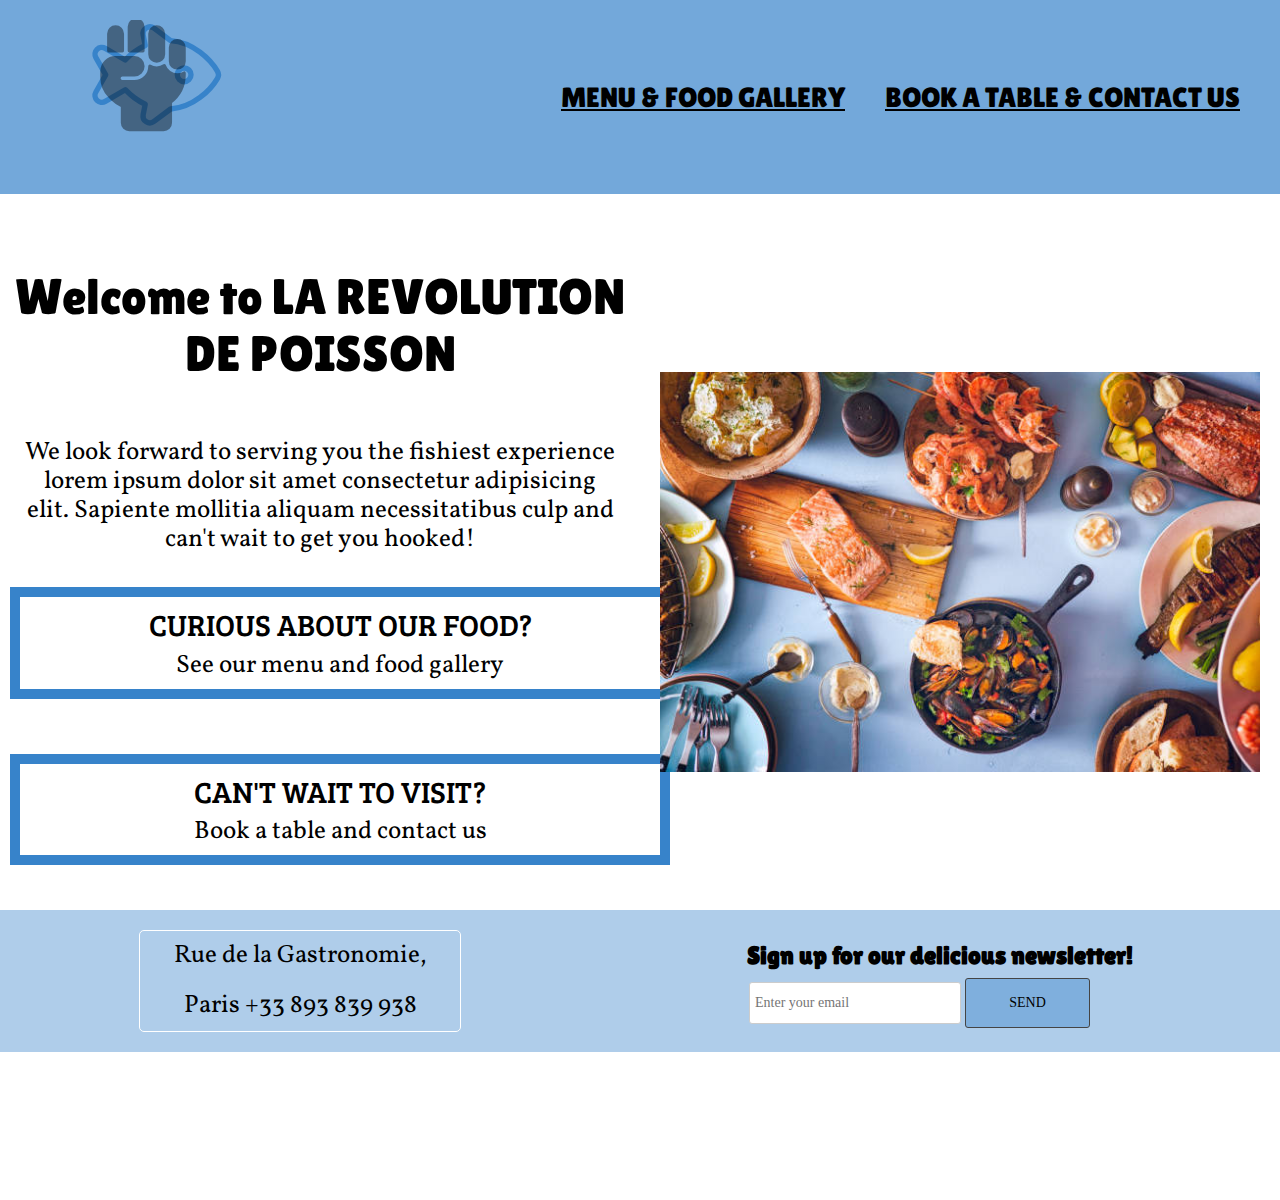
<file: index.html>
<!DOCTYPE html>
<html lang="en">
<head>
    <meta charset="UTF-8">
    <meta name="viewport" content="width=device-width, initial-scale=1.0">
    <link rel="stylesheet" href="styles/normalize.css">
    <link rel="preconnect" href="https://fonts.googleapis.com">
    <link rel="preconnect" href="https://fonts.gstatic.com" crossorigin>
    <link href="https://fonts.googleapis.com/css2?family=Bree+Serif&family=Lilita+One&family=Vollkorn&display=swap" rel="stylesheet">
    <link rel="stylesheet" href="/styles/index.css">
    <title>Restaurant</title>
</head>
<body>

    <header>       
        <a href="index.html">
            <svg class="header__logo">
                <use class="header__logo__fishhand" xlink:href="images/logo-fishhand.svg#logo-fishhand" alt="logo"></use>
            </svg>
        </a>
        <nav>
            <ul class="header__nav__list">
                <li><a class="header__nav__list__item" href="pages/menu.html">MENU & FOOD GALLERY</a></li>                   
                <li><a class="header__nav__list__item" href="pages/contact.html">BOOK A TABLE & CONTACT US</a></li>
            </ul>
        </nav>            
    </header>

    <main>
    
        <div class="landing__presentation">
            <h1>Welcome to LA REVOLUTION DE POISSON</h1>
            <p class="landing__main__p">We look forward to serving you the fishiest experience lorem ipsum dolor sit amet consectetur adipisicing elit. 
                Sapiente mollitia aliquam necessitatibus culp and can't wait to get you hooked!</p>        
            <div class="landing__cards">
                <a class="landing__cards__card1__link" href="pages/menu.html">
                    <div class="landing__cards__card1">
                        <h2>CURIOUS ABOUT OUR FOOD?</h2>
                        <p>See our menu and food gallery</p>
                    </div>
                </a>
                
                <a class="landing__cards__card3__link" href="pages/contact.html">
                    <div class="landing__cards__card3">
                        <h2>CAN'T WAIT TO VISIT?</h2> 
                        <p>Book a table and contact us</p>
                    </div>
                </a>
            </div>
        </div>
        <div class="landing__img">
            <img class="img__landingpage" src="images/menu-4.png" alt="Dinner is served">
        </div>
    </main>

    <footer>
        <div class="footer__address-sec">
            <div class="footer__address-sec__text">
                <p>Rue de la Gastronomie, Paris
                +33 893 839 938
                </p>
            </div>
        </div>
        <div class="footer__news-form">
            <p class="footer__heading">Sign up for our delicious newsletter!</p>
            <form class="footer__newsletter-form" action="#" method="POST">
                <label class="footer__news-form__label--email"  for="email"></label>
                <input class="footer__news-form__input--email" type="email" id="email" name="email" placeholder="Enter your email" required>
                <button class="footer__news-form__btn--send" type="submit">SEND</button>
            </form>
        </div>
    </footer>

</body>
</html>
</file>
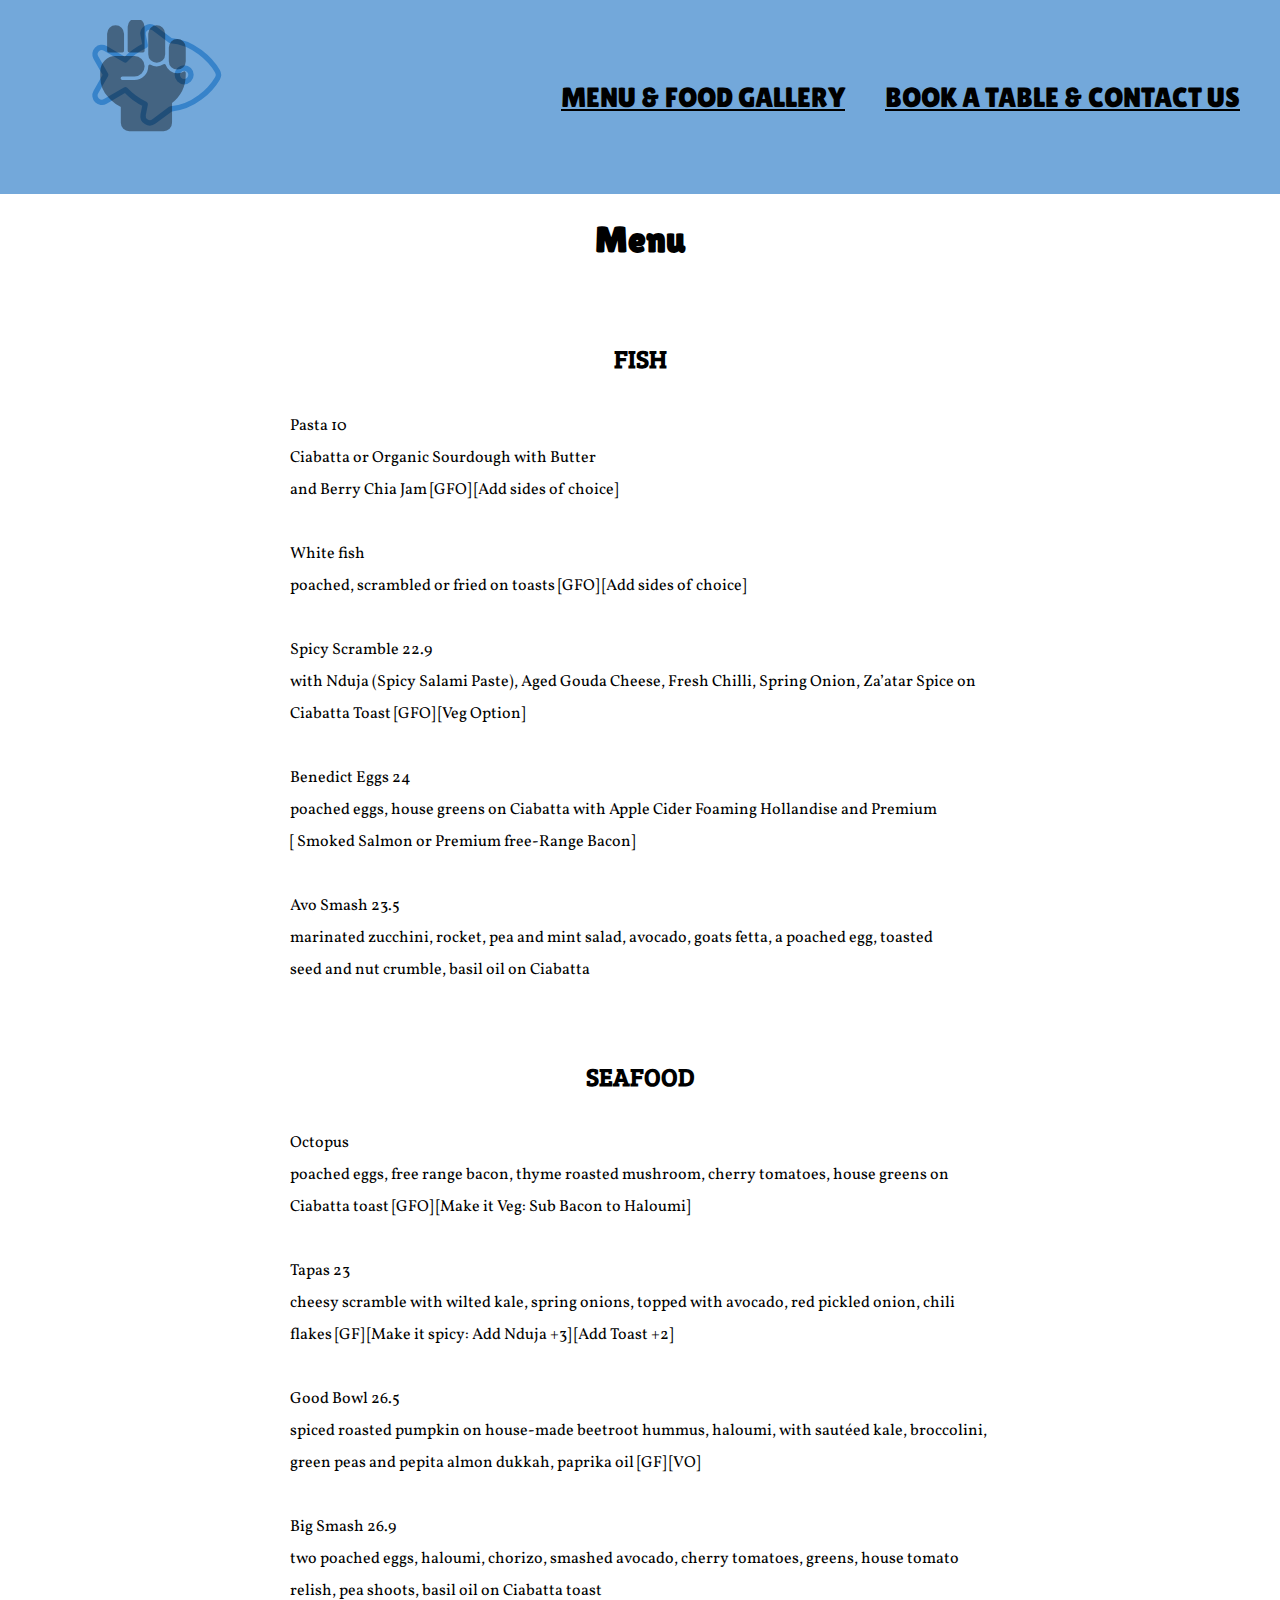
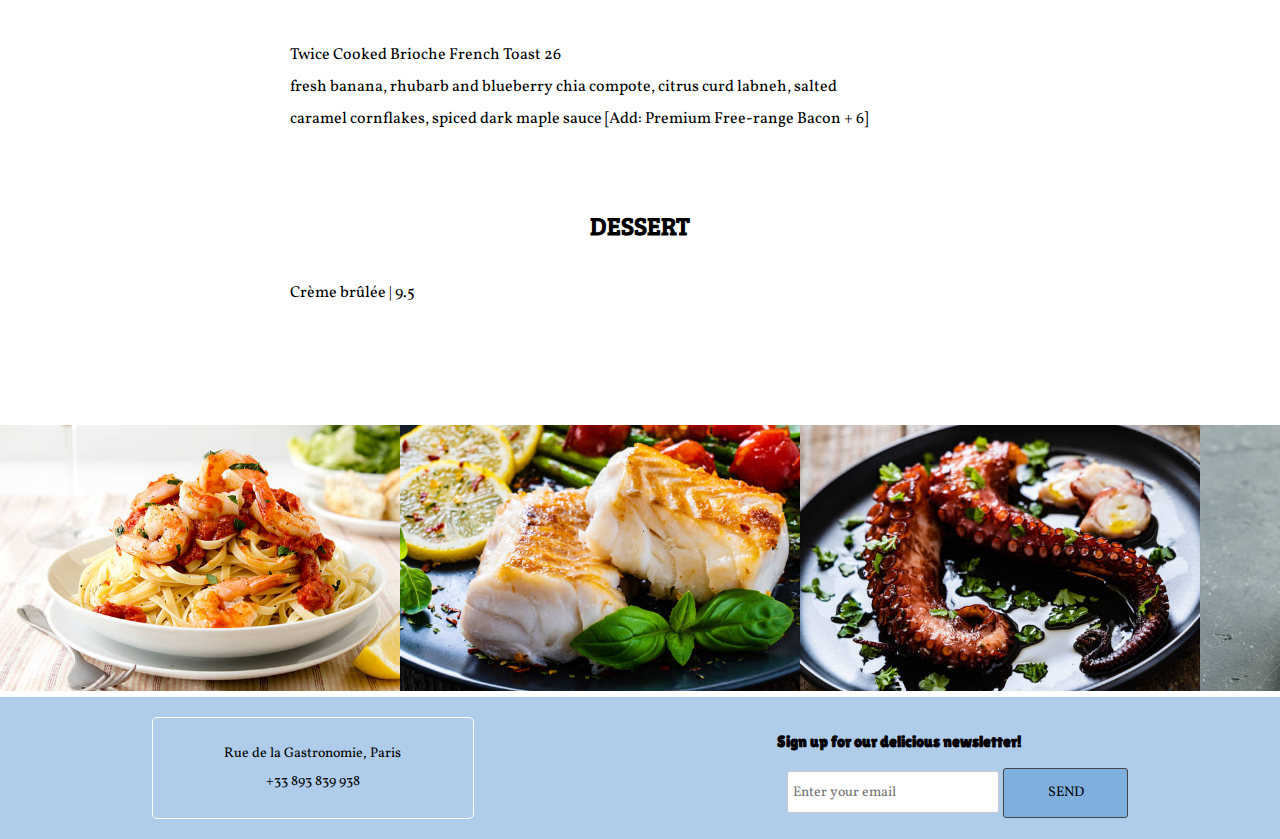
<file: pages/menu.html>
<!DOCTYPE html>
<html lang="en">
<head>
    <meta charset="UTF-8">
    <meta name="viewport" content="width=device-width, initial-scale=1.0">
    <link rel="stylesheet" href="/styles/normalize.css">
    <link rel="preconnect" href="https://fonts.googleapis.com">
    <link rel="preconnect" href="https://fonts.gstatic.com" crossorigin>
    <link href="https://fonts.googleapis.com/css2?family=Abril+Fatface&family=Noto+Sans&family=Roboto:wght@300&display=swap" rel="stylesheet">
    <link href="https://fonts.googleapis.com/css2?family=Bree+Serif&family=Lilita+One&family=Vollkorn&display=swap" rel="stylesheet">
    <link rel="stylesheet" href="/styles/menu.css">
    <title>Menu</title>
</head>
<body>
    <header> 
        <a href="../index.html">       
            <svg class="header__logo">
                <use class="header__logo__fishhand" xlink:href="/images/logo-fishhand.svg#logo-fishhand" alt="logo"></use>
            </svg>
        </a>
        <nav>
            <ul class="header__nav__list">
                <li><a class="header__nav__list__item" href="./menu.html">MENU & FOOD GALLERY</a></li>                   
                <li><a class="header__nav__list__item" href="./contact.html">BOOK A TABLE & CONTACT US</a></li>
            </ul>
        </nav>            
    </header>
    
    <main>

        <div class="menu">

            <div class="menu__heading">

                <h1>Menu</h1>

            </div>

            <div class="menu__heading__fish">

                <h2>FISH</h2>

            </div>

            <div class="menu__content__fish">

                <p>
                    Pasta 10 <br>
                    Ciabatta or Organic Sourdough with Butter <br>
                    and Berry Chia Jam [GFO] [Add sides of choice] <br>
                </p>

                <p>
                    White fish <br>
                    poached, scrambled or fried on toasts [GFO]
                    [Add sides of choice] <br>
                </p>

                <p>
                    Spicy Scramble 22.9 <br>
                    with Nduja (Spicy Salami Paste), Aged Gouda Cheese, Fresh Chilli,
                    Spring Onion, Za’atar Spice on <br>
                    Ciabatta Toast [GFO] [Veg Option]<br>
                </p>

                <p>
                    Benedict Eggs 24 <br>
                    poached eggs, house greens on Ciabatta with Apple Cider Foaming Hollandise and Premium <br>
                    [ Smoked Salmon or Premium free-Range Bacon]<br>
                </p>

                <p>
                    Avo Smash 23.5 <br>
                    marinated zucchini, rocket, pea and mint salad, avocado,
                    goats fetta, a poached egg, toasted <br>
                    seed and nut crumble, basil oil on Ciabatta <br>
                </p>

            </div>

            <div class="menu__heading__seafood">

                <h2>SEAFOOD</h2>

            </div>

            <div class="menu__content__seafood">

                <p>
                    Octopus <br>
                    poached eggs, free range bacon, thyme roasted mushroom, cherry tomatoes, 
                    house greens on Ciabatta toast [GFO] [Make it Veg: Sub Bacon to Haloumi]<br>
                </p>

                <p>
                    Tapas 23 <br>
                    cheesy scramble with wilted kale, spring onions, topped with avocado, red pickled
                    onion, chili flakes [GF] [Make it spicy: Add Nduja +3] [Add Toast +2]<br>
                </p>

                <p>
                    Good Bowl 26.5 <br>         
                    spiced roasted pumpkin on house-made beetroot hummus, haloumi, with sautéed 
                    kale, broccolini, green peas and pepita almon dukkah, paprika oil [GF] [VO]<br>
                </p>

                <p>
                    Big Smash 26.9 <br>
                    two poached eggs, haloumi, chorizo, smashed avocado, cherry tomatoes, greens,
                    house tomato relish, pea shoots, basil oil on Ciabatta toast<br>
                </p>

                <p>
                    Twice Cooked Brioche French Toast 26 <br>
                    fresh banana, rhubarb and blueberry chia compote, citrus curd labneh, salted <br>
                    caramel cornflakes, spiced dark maple sauce [Add: Premium Free-range Bacon + 6]<br>
                </p>

            </div>

            <div class="menu__heading__dessert">

                <h2>DESSERT</h2>

            </div>

            <div class="menu__content__dessert">

                <p>Crème brûlée | 9.5  </p>

            </div>
    
            <div class="menu__slider">
    
                <div class="menu__img--dishes">
    
                    <img  src="/images/menu-1.png" alt="Pasta">
    
                </div>
    
                <div class="menu__img--dishes">
    
                    <img src="/images/menu-2.png" alt="White fish">
    
                </div>
    
                <div class="menu__img--dishes">
    
                    <img src="/images/menu-3.png" alt="Octopus">
    
                </div>
    
                <div class="menu__img--dishes">
    
                    <img src="/images/menu-5.png" alt="Crème brûlée">
    
                </div>
            </div>
        </div>
      
    </main>

    <footer>
        <div class="footer__address-sec">
            <div class="footer__address-sec__text">
                <p>Rue de la Gastronomie, Paris<br>
                +33 893 839 938
                </p>
            </div>
        </div>
        <div class="footer__news-form">
            <p class="footer__heading">Sign up for our delicious newsletter!</p>
            <form class="footer__newsletter-form" action="#" method="POST">
                <label class="footer__news-form__label--email"  for="email"></label>
                <input class="footer__news-form__input--email" type="email" id="email" name="email" placeholder="Enter your email" required>
                <button class="footer__news-form__btn--send" type="submit">SEND</button>
            </form>
        </div>
    </footer>
 
</body>
</html>
</file>
<file: styles/index.css>
body {
    max-width: 1500px;
    width: 100%;
    min-height: 1200px;
    background-color: rgba(255, 255, 255, 1);
    margin: auto;
}

/* ======= HEADER: PLACEMENT/SIZE/GENERAL STYLING ======*/
header {
    min-height: 100px;
    margin: auto;
    padding: 20px;
    background-color: rgba(55, 131, 202, 0.7);
    display: flex;
    align-items: center;
    justify-content: space-between;
}

.header__nav__list {
    font-family: 'Lilita One', cursive;
    list-style-type: none;
    display: flex;
}

.header__nav__list__item {
    color: rgb(0, 0, 0);
    padding: 20px;
    font-size: 28px;
}


/* ======= LANDINGPAGE - MAIN: PLACEMENT/SIZE/GENERAL STYLING ======*/

main {
    display: flex;
    padding-top: 40px;
}

h1 {
    font-family: 'Lilita One', cursive;
    font-size: 50px;
    font-weight: 400;
    letter-spacing: 0px;
    text-align: center;
}

h2 {
    font-family: 'Bree Serif', serif;
    font-size: 30px;
    font-weight: 400;
    text-align: center;
    margin: 10px;
}

.landing__main__p {
    font-family: 'Vollkorn', serif;
    font-size: 25px;
    font-weight: 400;
    letter-spacing: 0px;
    text-align: center;
    padding: 15px;
}

p {
    font-family: 'Vollkorn', serif;
    font-size: 25px;
    font-weight: 400;
    letter-spacing: 0px;
    margin: 8px;
}

.img__landingpage {
    width: 600px;
    max-height: auto;
    margin: 20px;
}


/* ======= LANDINGPAGE - CARDS: PLACEMENT/GENERAL/HOVER STYLING ======*/

.landing__presentation {
    display:flex;
    flex-direction: column;
    justify-content: space-evenly;
}

.landing__cards {
    display: flex;
    flex-direction: column;
    align-items: center;
}

.landing__cards__card1, .landing__cards__card3 {
    min-width: 600px;
    width: 100%;
    border: solid 10px #3783ca;
    margin: 10px;
    text-align: center;
    cursor: pointer;
    margin-bottom: 45px;
}

.landing__cards__card1:hover, .landing__cards__card3:hover {
    border: solid 10px black;
    color: #3783ca;
}

.landing__cards__card1__link, .landing__cards__card3__link {
    text-decoration: none;
    color: black;

}

.landing__img {
    display: flex;
    align-items: center;
}

/* Footer Styles */
footer {
    max-width: 1800px;
    width: 100%;
    min-height: 100px;
    margin: auto;
    background-color: rgba(55, 131, 202, 0.4);
    color: #fff;
    padding: 20px 0;
    display: flex;
    justify-content: space-around;
    align-items: center;
}

.footer__address-sec {
    height: 80px;
    width: 300px;
    border: 1px solid #fff;
    padding: 10px;
    border-radius: 5px;
    display: flex;
    justify-content: center;
    align-items: center;

 }

.footer__address-sec__text {
    font-size: 14px;
    text-align: center;
    line-height: 2;
    color: black;
}

.footer__news-form {
    display: flex;
    justify-self: center;
    flex-direction: column;
}

.footer__heading{
    color: black;
    font-weight: bold;
    font-family: 'Lilita One', cursive;
}

.footer__news-form__label--email {
    margin-right: 10px;
    font-size: 14px;   
}

.footer__news-form__input--email[type="email"] {
    height: 30px;
    width: 200px;
    padding: 5px;
    border: 1px solid #ccc;
    border-radius: 3px;
    font-size: 14px;
}

.footer__news-form__btn--send[type="submit"] {
    border: 1px solid #444;
    color: black;
    padding: 3px 8px;
    border-radius: 3px;
    cursor: pointer;
    font-size: 14px;  
    background-color: rgba(55, 131, 202, 0.4);
    width: 125px;
    height: 50px;
}

.footer__news-form__btn--send[type="submit"]:hover {
    background-color: none;
    border: 1px solid  rgba(55, 131, 202, 0.4);
    cursor: auto; 
}

.footer__news-form__btn--send[type="submit"]:active {
    background-color: rgba(55, 131, 202, 0.4);
    border: none;
    cursor: auto; 
}
</file>
<file: styles/menu.css>
body {
    max-width: 1500px;
    width: 100%;
    min-height: 1200px;
    background-color: rgba(255, 255, 255, 1);
    margin: auto;
}

/* Menu Styles */
.menu {
    margin: auto;
    font-family: 'Vollkorn', serif;
    width: 100%;
    height: auto;
    display: flex;
    flex-direction: column;
    align-items: center;
    text-align: left;
}

.menu__heading{
    font-family: 'Lilita One', cursive;
    font-size: large;
}

.menu__heading__fish h2,
.menu__heading__seafood h2,
.menu__heading__dessert h2{
    font-family: 'Bree Serif', serif;
    margin-top: 60px;
    font-size: 25px;
}

.menu__content__fish {
    line-height: 2;
    display: flex;
    flex-direction: column;
    max-width:700px;
    width:100%; 
}

.menu__content__seafood {
    line-height: 2;
    display: flex;
    flex-direction: column;
    max-width:700px;
    width:100%; 
}

.menu__content__dessert {
    line-height: 2;
    display: flex;
    flex-direction: column;
    max-width:700px;
    width:100%;
}

/*gallery  */

.menu__slider{
    width: 100%;
    margin-top: 100px;
    display: flex;
    justify-content: flex-start;
    overflow: hidden;
}

 img {
    width: 400px;
    height: auto;
 }


/* ======= HEADER: PLACEMENT/SIZE/GENERAL STYLING ======*/
header {
    min-height: 100px;
    margin: auto;
    padding: 20px;
    background-color: rgba(55, 131, 202, 0.7);
    display: flex;
    align-items: center;
    justify-content: space-between;
}

.header__nav__list {
    font-family: 'Lilita One', cursive;
    list-style-type: none;
    display: flex;
}

.header__nav__list__item {
    color: rgb(0, 0, 0);
    padding: 20px;
    font-size: 28px;
}

/* Footer Styles */
footer {
    max-width: 1800px;
    width: 100%;
    min-height: 100px;
    margin: auto;
    background-color: rgba(55, 131, 202, 0.4);
    color: #fff;
    padding: 20px 0;
    display: flex;
    justify-content: space-around;
    align-items: center;
}

.footer__address-sec {
    height: 80px;
    width: 300px;
    border: 1px solid #fff;
    padding: 10px;
    border-radius: 5px;
    display: flex;
    justify-content: center;
    align-items: center;

 }

.footer__address-sec__text {
    font-size: 14px;
    text-align: center;
    line-height: 2;
    color: black;
    font-family: 'Vollkorn', serif;
}

.footer__news-form {
    display: flex;
    justify-self: center;
    flex-direction: column;
}

.footer__heading{
    color: black;
    font-weight: bold;
    font-family: 'Lilita One', cursive;
}

.footer__news-form__label--email {
    margin-right: 10px;
    font-size: 14px;   
}

.footer__news-form__input--email[type="email"] {
    height: 30px;
    width: 200px;
    padding: 5px;
    border: 1px solid #ccc;
    border-radius: 3px;
    font-size: 14px;
    font-family: 'Vollkorn', serif;
}

.footer__news-form__btn--send[type="submit"] {
    border: 1px solid #444;
    color: black;
    padding: 3px 8px;
    border-radius: 3px;
    cursor: pointer;
    font-size: 14px;  
    background-color: rgba(55, 131, 202, 0.4);
    font-family: 'Vollkorn', serif;
    width: 125px;
    height: 50px;
}

.footer__news-form__btn--send[type="submit"]:hover {
    background-color: none;
    border: 1px solid  rgba(55, 131, 202, 0.4);
    cursor: auto; 
}

.footer__news-form__btn--send[type="submit"]:active {
    background-color: rgba(55, 131, 202, 0.4);
    border: none;
    cursor: auto; 
}
</file>
